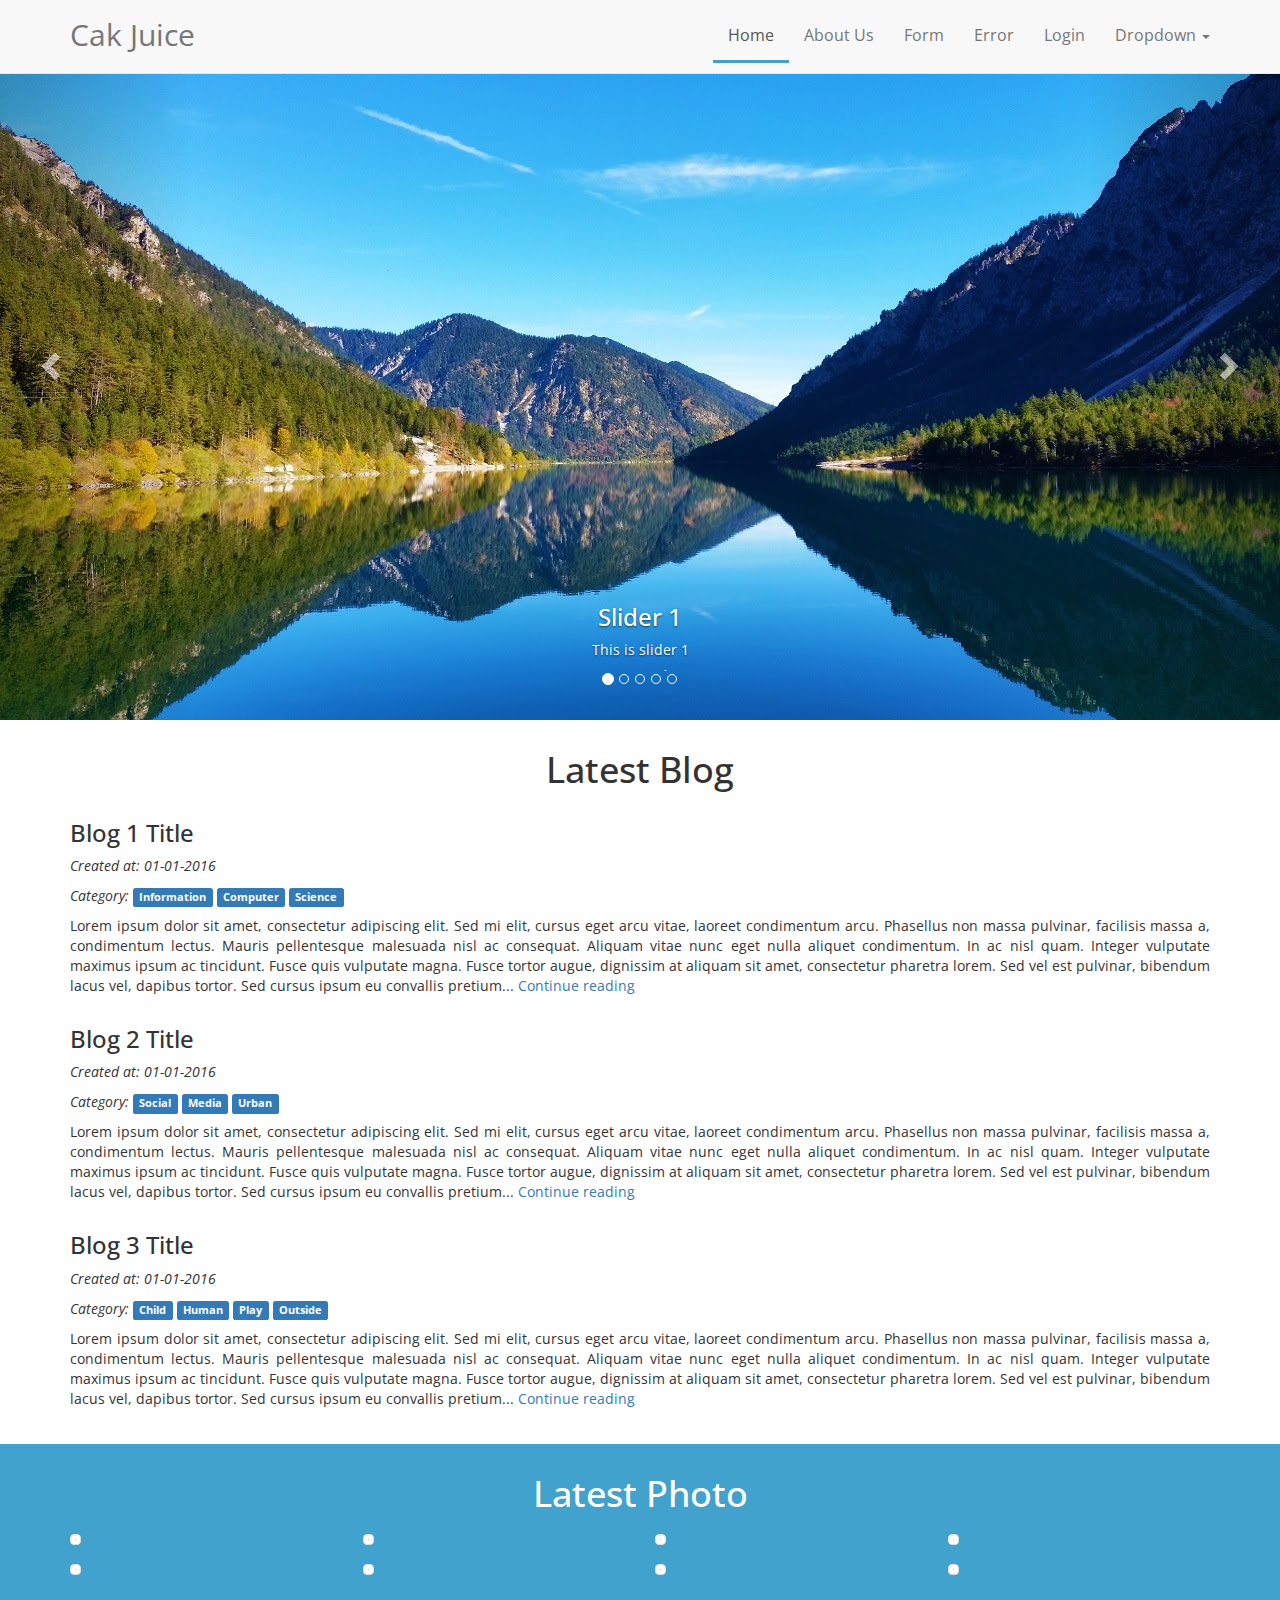
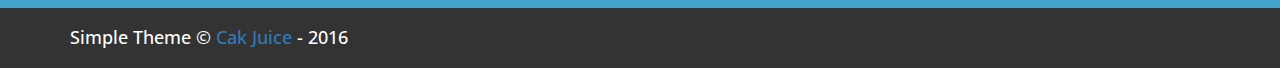
<file: index.html>
<!DOCTYPE html>
<html lang="en">
<head>
	<meta charset="utf-8">
	<meta http-equiv="X-UA-Compatible" content="IE=edge">
	<meta name="viewport" content="width=device-width, initial-scale=1">
	<meta name="description" content="HTML Simple Theme from CakJuice">
	<meta name="keyword" content="HTML, CSS, Javascript, JQuery, Theme, Website, CakJuice, Simple">
	<title>Cak Juice - Home</title>
	<link href="https://fonts.googleapis.com/css?family=Open+Sans" rel="stylesheet" type="text/css">
	<link rel="stylesheet" type="text/css" href="assets/css/bootstrap.min.css">
	<link rel="stylesheet" type="text/css" href="assets/fancybox/jquery.fancybox.css">
	<link rel="stylesheet" type="text/css" href="assets/css/font-awesome.min.css">
	<link rel="stylesheet" type="text/css" href="assets/css/juice.css">

	<script type="text/javascript" src="assets/js/jquery.min.js"></script>
	<script type="text/javascript" src="assets/fancybox/jquery.fancybox.pack.js"></script>
</head>
<body>

<!-- navbar -->
<nav class="navbar navbar-default navbar-fixed-top">
	<div class="container">
		<div class="navbar-header">
			<button type="button" class="navbar-toggle collapsed" data-toggle="collapse" data-target="#navbar-collapse" aria-expanded="false">
				<span class="sr-only">Toggle Navigation</span>
				<span class="icon-bar"></span>
				<span class="icon-bar"></span>
				<span class="icon-bar"></span>
			</button>

			<a class="navbar-brand" href="#">Cak Juice</a>
		</div>

		<div class="collapse navbar-collapse" id="navbar-collapse">
			<ul class="nav navbar-nav navbar-right">
				<li class="active"><a href="index.html">Home</a>
				<li><a href="about.html">About Us</a>
				<li><a href="form.html">Form</a></li>
				<li><a href="error404.html">Error</a></li>
				<!-- Button trigger modal -->
				<li><a href="#" data-toggle="modal" data-target="#myModal">Login</a></li>
				<li class="dropdown">
					<a href="#" class="dropdown-toggle" data-toggle="dropdown" role="button" aria-haspopup="true" aria-expanded="true">Dropdown <span class="caret"></span></a>
					<ul class="dropdown-menu">
						<li><a href="#">Action</a></li>
						<li><a href="#">Another action</a></li>
						<li><a href="#">Something else here</a></li>
						<li role="separator" class="divider"></li>
						<li><a href="#">Separated link</a></li>
						<li role="separator" class="divider"></li>
						<li><a href="#">One more separated link</a></li>
					</ul>
				</li>
			</ul>
		</div>
	</div>
</nav>
<!-- end of navbar -->

<!-- carousel -->
<div id="carousel" class="carousel slide" data-ride="carousel">
	<!-- indicator -->
	<ol class="carousel-indicators">
		<li data-target="#carousel" data-slide-to="0" class="active"></li>
		<li data-target="#carousel" data-slide-to="1"></li>
		<li data-target="#carousel" data-slide-to="2"></li>
		<li data-target="#carousel" data-slide-to="3"></li>
		<li data-target="#carousel" data-slide-to="4"></li>
	</ol>

	<!-- wrapper of slides -->
	<div class="carousel-inner" role="listbox">
		<div class="item active">
			<img src="assets/images/slider-1.jpg" alt="Slider 1" class="img-carousel">
			<div class="carousel-caption">
				<h3>Slider 1</h3>
				<p>This is slider 1</p>
			</div>
		</div>
		<div class="item">
			<img src="assets/images/slider-2.jpg" alt="Slider 2" class="img-carousel">
			<div class="carousel-caption">
				<h3>Slider 2</h3>
				<p>This is slider 2</p>
			</div>
		</div>
		<div class="item">
			<img src="assets/images/slider-3.jpg" alt="Slider 3" class="img-carousel">
			<div class="carousel-caption">
				<h3>Slider 3</h3>
				<p>This is slider 3</p>
			</div>
		</div>
		<div class="item">
			<img src="assets/images/slider-4.jpg" alt="Slider 4" class="img-carousel">
			<div class="carousel-caption">
				<h3>Slider 4</h3>
				<p>This is slider 4</p>
			</div>
		</div>
		<div class="item">
			<img src="assets/images/slider-5.jpg" alt="Slider 5" class="img-carousel">
			<div class="carousel-caption">
				<h3>Slider 5</h3>
				<p>This is slider 5</p>
			</div>
		</div>
	</div>

	<!-- controls -->
	<a class="left carousel-control" href="#carousel" role="button" data-slide="prev">
		<span class="glyphicon glyphicon-chevron-left" aria-hidden="true"></span>
		<span class="sr-only">Previous</span>
	</a>
	<a class="right carousel-control" href="#carousel" role="button" data-slide="next">
		<span class="glyphicon glyphicon-chevron-right" aria-hidden="true"></span>
		<span class="sr-only">Next</span>
	</a>
</div>
<!-- end of carousel -->

<!-- latest blog -->
<section>
	<div class="container">
		<h1 class="text-center">Latest Blog</h1>
		<div class="row">
			<div class="col-sm-12">
				<h3>Blog 1 Title</h3>
				<p>
					<i>Created at: 01-01-2016</i>
				</p>
				<p>
					<i>Category: </i> 
					<a href="#"><span class="label label-primary">Information</span></a>
					<a href="#"><span class="label label-primary">Computer</span></a>
					<a href="#"><span class="label label-primary">Science</span></a>
				</p>
				<p class="text-justify">
					Lorem ipsum dolor sit amet, consectetur adipiscing elit. Sed mi elit, cursus eget arcu vitae, laoreet condimentum arcu. Phasellus non massa pulvinar, facilisis massa a, condimentum lectus. Mauris pellentesque malesuada nisl ac consequat. Aliquam vitae nunc eget nulla aliquet condimentum. In ac nisl quam. Integer vulputate maximus ipsum ac tincidunt. Fusce quis vulputate magna. Fusce tortor augue, dignissim at aliquam sit amet, consectetur pharetra lorem. Sed vel est pulvinar, bibendum lacus vel, dapibus tortor. Sed cursus ipsum eu convallis pretium...
					<a href="#">Continue reading</a>
				</p>
			</div>
		</div>
		<div class="row">
			<div class="col-sm-12">
				<h3>Blog 2 Title</h3>
				<p>
					<i>Created at: 01-01-2016</i>
				</p>
				<p>
					<i>Category: </i> 
					<a href="#"><span class="label label-primary">Social</span></a>
					<a href="#"><span class="label label-primary">Media</span></a>
					<a href="#"><span class="label label-primary">Urban</span></a>
				</p>
				<p class="text-justify">
					Lorem ipsum dolor sit amet, consectetur adipiscing elit. Sed mi elit, cursus eget arcu vitae, laoreet condimentum arcu. Phasellus non massa pulvinar, facilisis massa a, condimentum lectus. Mauris pellentesque malesuada nisl ac consequat. Aliquam vitae nunc eget nulla aliquet condimentum. In ac nisl quam. Integer vulputate maximus ipsum ac tincidunt. Fusce quis vulputate magna. Fusce tortor augue, dignissim at aliquam sit amet, consectetur pharetra lorem. Sed vel est pulvinar, bibendum lacus vel, dapibus tortor. Sed cursus ipsum eu convallis pretium...
					<a href="#">Continue reading</a>
				</p>
			</div>
		</div>
		<div class="row">
			<div class="col-sm-12">
				<h3>Blog 3 Title</h3>
				<p>
					<i>Created at: 01-01-2016</i>
				</p>
				<p>
					<i>Category: </i> 
					<a href="#"><span class="label label-primary">Child</span></a>
					<a href="#"><span class="label label-primary">Human</span></a>
					<a href="#"><span class="label label-primary">Play</span></a>
					<a href="#"><span class="label label-primary">Outside</span></a>
				</p>
				<p class="text-justify">
					Lorem ipsum dolor sit amet, consectetur adipiscing elit. Sed mi elit, cursus eget arcu vitae, laoreet condimentum arcu. Phasellus non massa pulvinar, facilisis massa a, condimentum lectus. Mauris pellentesque malesuada nisl ac consequat. Aliquam vitae nunc eget nulla aliquet condimentum. In ac nisl quam. Integer vulputate maximus ipsum ac tincidunt. Fusce quis vulputate magna. Fusce tortor augue, dignissim at aliquam sit amet, consectetur pharetra lorem. Sed vel est pulvinar, bibendum lacus vel, dapibus tortor. Sed cursus ipsum eu convallis pretium...
					<a href="#">Continue reading</a>
				</p>
			</div>
		</div>
	</div>
</section>
<!-- end of latest blog -->

<!-- latest photo -->
<section id="latest-photo">
	<div class="container">
		<h1 class="text-center">Latest Photo</h1>
		<div class="row">
			<div class="col-sm-3 photo-gallery">
				<a class="fancy-group" rel="group" href="assets/images/photo-1.jpg" data-fancybox-title="Photo 1 Title">
					<img class="img-thumbnail img-responsive lazy" data-original="assets/images/photo-1.jpg">
				</a>
			</div>
			<div class="col-sm-3 photo-gallery">
				<a class="fancy-group" rel="group" href="assets/images/photo-2.jpg" data-fancybox-title="Photo 2 Title">
					<img class="img-thumbnail img-responsive lazy" data-original="assets/images/photo-2.jpg">
				</a>
			</div>
			<div class="col-sm-3 photo-gallery">
				<a class="fancy-group" rel="group" href="assets/images/photo-3.jpg" data-fancybox-title="Photo 3 Title">
					<img class="img-thumbnail img-responsive lazy" data-original="assets/images/photo-3.jpg">
				</a>
			</div>
			<div class="col-sm-3 photo-gallery">
				<a class="fancy-group" rel="group" href="assets/images/photo-4.jpg" data-fancybox-title="Photo 4 Title">
					<img class="img-thumbnail img-responsive lazy" data-original="assets/images/photo-4.jpg">
				</a>
			</div>
		</div>
		<div class="row">
			<div class="col-sm-3 photo-gallery">
				<a class="fancy-group" rel="group" href="assets/images/photo-5.jpg" data-fancybox-title="Photo 5 Title">
					<img class="img-thumbnail img-responsive lazy" data-original="assets/images/photo-5.jpg">
				</a>
			</div>
			<div class="col-sm-3 photo-gallery">
				<a class="fancy-group" rel="group" href="assets/images/photo-6.jpg" data-fancybox-title="Photo 6 Title">
					<img class="img-thumbnail img-responsive lazy" data-original="assets/images/photo-6.jpg">
				</a>
			</div>
			<div class="col-sm-3 photo-gallery">
				<a class="fancy-group" rel="group" href="assets/images/photo-7.jpg" data-fancybox-title="Photo 7 Title">
					<img class="img-thumbnail img-responsive lazy" data-original="assets/images/photo-7.jpg">
				</a>
			</div>
			<div class="col-sm-3 photo-gallery">
				<a class="fancy-group" rel="group" href="assets/images/photo-8.jpg" data-fancybox-title="Photo 8 Title">
					<img class="img-thumbnail img-responsive lazy" data-original="assets/images/photo-8.jpg">
				</a>
			</div>
		</div>
	</div>
</section>
<!-- end of latest photo -->

<!-- footer -->
<footer>
	<div class="container">
		<div class="row">
			<div class="col-sm-12">
				<h4>Simple Theme &copy; <a href="https://www.facebook.com/hendra.s.juice" target="_blank">Cak Juice</a> - 2016</h4>
			</div>
		</div>
	</div>
</footer>
<!-- end of footer -->

<!-- Modal -->
<div class="modal fade" id="myModal" tabindex="-1" role="dialog" aria-labelledby="myModalLabel">
	<div class="modal-dialog" role="document" style="width: 360px">
		<div class="modal-content">
			<div class="modal-header">
				<button type="button" class="close" data-dismiss="modal" aria-label="Close"><span aria-hidden="true">&times;</span></button>
				<h3 class="modal-title" id="myModalLabel">Login</h3>
			</div>
			<div class="modal-body">
				<form method="POST">
					<div class="form-group">
						<label for="email">Email</label>
						<input type="email" name="title" class="form-control" required>
					</div>
					<div class="form-group">
						<label for="password">Password</label>
						<input type="password" name="password" class="form-control" required>
					</div>
					<div class="checkbox">
						<label>
							<input type="checkbox"> Remember me
						</label>
					</div>
					<button type="submit" class="btn btn-primary">Submit</button>
				</form>
				<p style="margin-top: 10px">Forgot your password? <a href="#">reset it!</a></p>
			</div>
		</div>
	</div>
</div>

<script type="text/javascript" src="assets/js/bootstrap.min.js"></script>
<script type="text/javascript" src="assets/js/jquery.lazyload.min.js"></script>
<script type="text/javascript" src="assets/js/juice.js"></script>
<script type="text/javascript">
	$(function() {
		$('a.fancy-group').fancybox({
			'transitionIn': 'linear',
			'transitionOut': 'linear',
			'speedIn': 500,
			'speedOut': 250,
			'overlayShow': false,
		});
			
		// lazyload setting
		$('img.lazy').lazyload({
			effect: 'fadeIn',
		});
	});
</script>

</body>
</html>
</file>
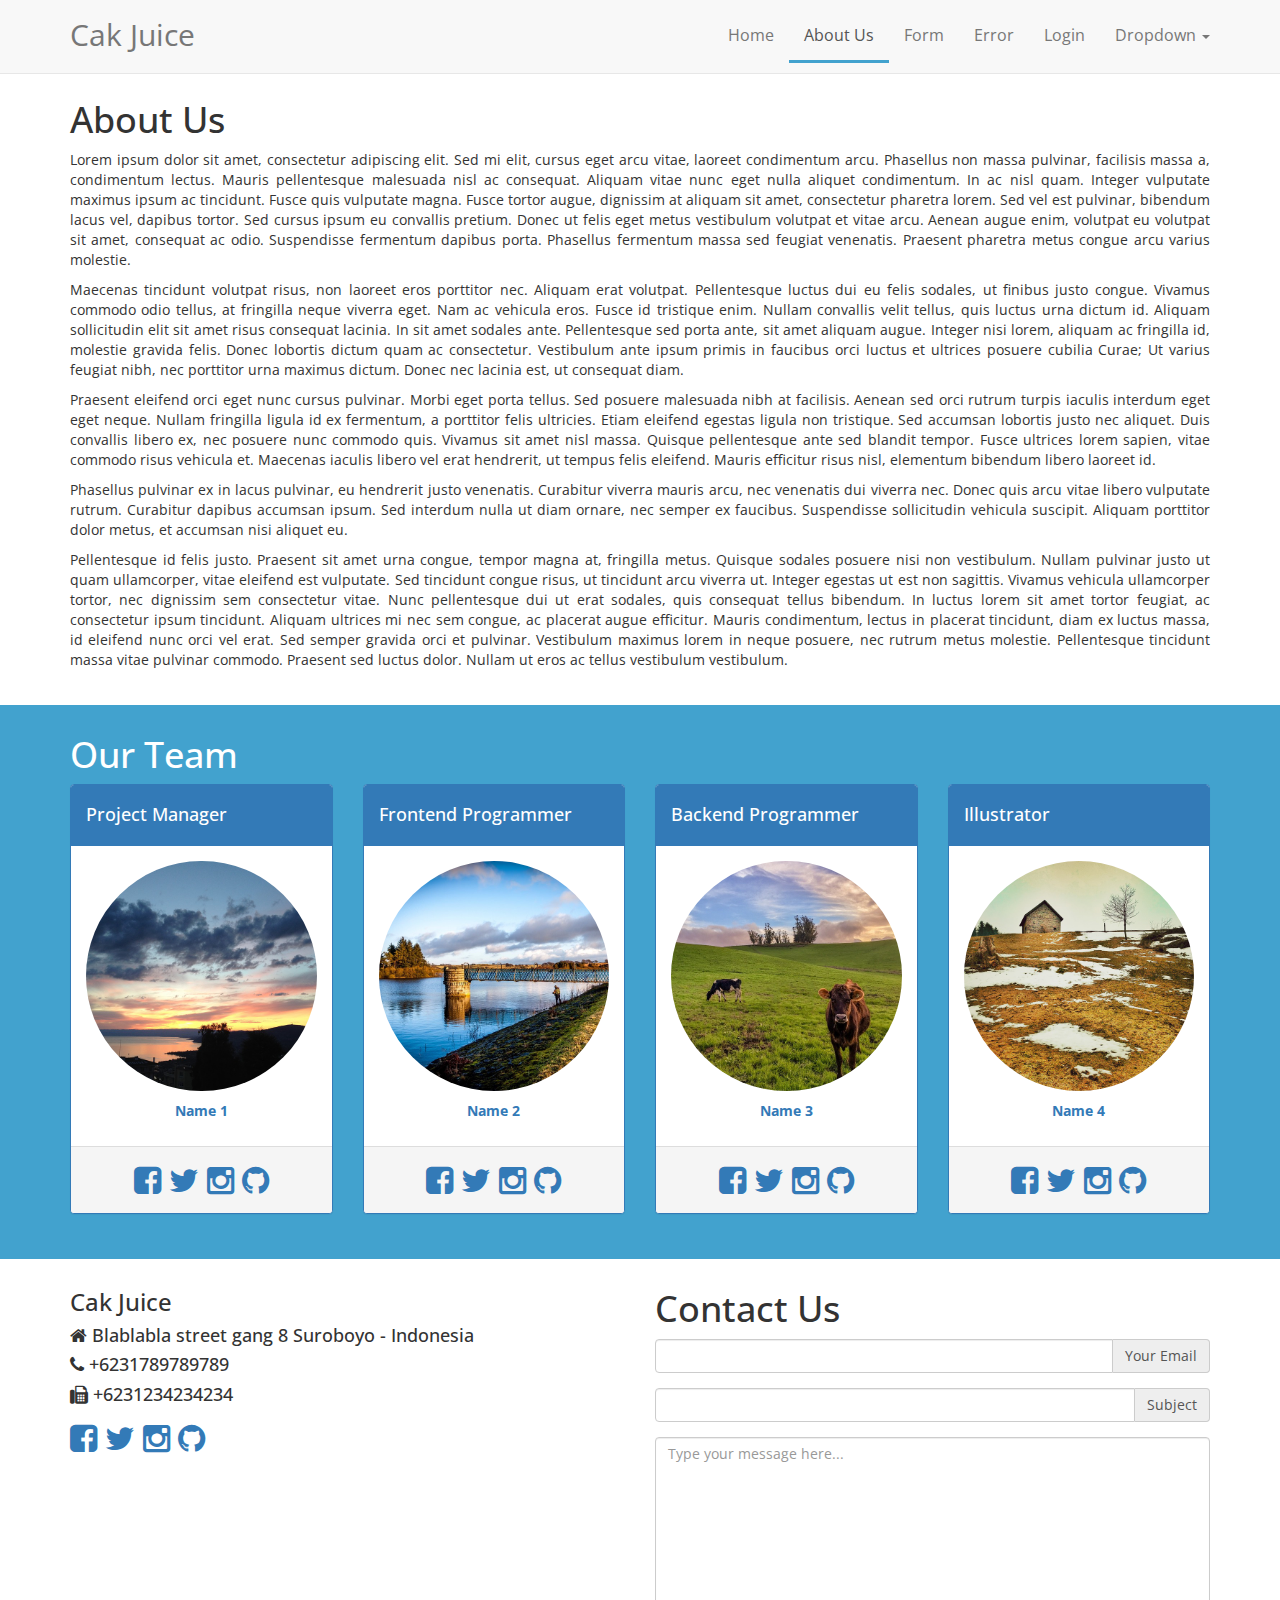
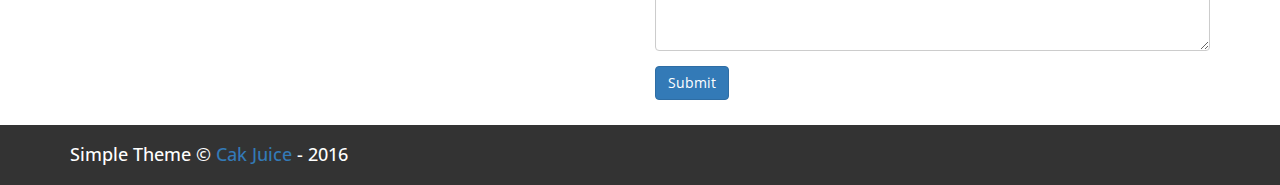
<file: about.html>
<!DOCTYPE html>
<html lang="en">
<head>
	<meta charset="utf-8">
	<meta http-equiv="X-UA-Compatible" content="IE=edge">
	<meta name="viewport" content="width=device-width, initial-scale=1">
	<meta name="description" content="HTML Simple Theme from CakJuice">
	<meta name="keyword" content="HTML, CSS, Javascript, JQuery, Theme, Website, CakJuice, Simple">
	<title>Cak Juice - About Us</title>
	<link href="https://fonts.googleapis.com/css?family=Open+Sans" rel="stylesheet" type="text/css">
	<link rel="stylesheet" type="text/css" href="assets/css/bootstrap.min.css">
	<link rel="stylesheet" type="text/css" href="assets/css/font-awesome.min.css">
	<link rel="stylesheet" type="text/css" href="assets/css/juice.css">

	<script type="text/javascript" src="assets/js/jquery.min.js"></script>
</head>
<body>

<!-- navbar -->
<nav class="navbar navbar-default navbar-fixed-top">
	<div class="container">
		<div class="navbar-header">
			<button type="button" class="navbar-toggle collapsed" data-toggle="collapse" data-target="#navbar-collapse" aria-expanded="false">
				<span class="sr-only">Toggle Navigation</span>
				<span class="icon-bar"></span>
				<span class="icon-bar"></span>
				<span class="icon-bar"></span>
			</button>

			<a class="navbar-brand" href="#">Cak Juice</a>
		</div>

		<div class="collapse navbar-collapse" id="navbar-collapse">
			<ul class="nav navbar-nav navbar-right">
				<li><a href="index.html">Home</a>
				<li class="active"><a href="about.html">About Us</a>
				<li><a href="form.html">Form</a></li>
				<li><a href="error404.html">Error</a></li>
				<!-- Button trigger modal -->
				<li><a href="#" data-toggle="modal" data-target="#myModal">Login</a></li>
				<li class="dropdown">
					<a href="#" class="dropdown-toggle" data-toggle="dropdown" role="button" aria-haspopup="true" aria-expanded="true">Dropdown <span class="caret"></span></a>
					<ul class="dropdown-menu">
						<li><a href="#">Action</a></li>
						<li><a href="#">Another action</a></li>
						<li><a href="#">Something else here</a></li>
						<li role="separator" class="divider"></li>
						<li><a href="#">Separated link</a></li>
						<li role="separator" class="divider"></li>
						<li><a href="#">One more separated link</a></li>
					</ul>
				</li>
			</ul>
		</div>
	</div>
</nav>
<!-- end of navbar -->

<section class="content">
	<div class="container">
		<h1 class="top-heading">About Us</h1>
		<p class="text-justify">
			Lorem ipsum dolor sit amet, consectetur adipiscing elit. Sed mi elit, cursus eget arcu vitae, laoreet condimentum arcu. Phasellus non massa pulvinar, facilisis massa a, condimentum lectus. Mauris pellentesque malesuada nisl ac consequat. Aliquam vitae nunc eget nulla aliquet condimentum. In ac nisl quam. Integer vulputate maximus ipsum ac tincidunt. Fusce quis vulputate magna. Fusce tortor augue, dignissim at aliquam sit amet, consectetur pharetra lorem. Sed vel est pulvinar, bibendum lacus vel, dapibus tortor. Sed cursus ipsum eu convallis pretium. Donec ut felis eget metus vestibulum volutpat et vitae arcu. Aenean augue enim, volutpat eu volutpat sit amet, consequat ac odio. Suspendisse fermentum dapibus porta. Phasellus fermentum massa sed feugiat venenatis. Praesent pharetra metus congue arcu varius molestie.
		</p>
		<p class="text-justify">
			Maecenas tincidunt volutpat risus, non laoreet eros porttitor nec. Aliquam erat volutpat. Pellentesque luctus dui eu felis sodales, ut finibus justo congue. Vivamus commodo odio tellus, at fringilla neque viverra eget. Nam ac vehicula eros. Fusce id tristique enim. Nullam convallis velit tellus, quis luctus urna dictum id. Aliquam sollicitudin elit sit amet risus consequat lacinia. In sit amet sodales ante. Pellentesque sed porta ante, sit amet aliquam augue. Integer nisi lorem, aliquam ac fringilla id, molestie gravida felis. Donec lobortis dictum quam ac consectetur. Vestibulum ante ipsum primis in faucibus orci luctus et ultrices posuere cubilia Curae; Ut varius feugiat nibh, nec porttitor urna maximus dictum. Donec nec lacinia est, ut consequat diam.
		</p>
		<p class="text-justify">
			Praesent eleifend orci eget nunc cursus pulvinar. Morbi eget porta tellus. Sed posuere malesuada nibh at facilisis. Aenean sed orci rutrum turpis iaculis interdum eget eget neque. Nullam fringilla ligula id ex fermentum, a porttitor felis ultricies. Etiam eleifend egestas ligula non tristique. Sed accumsan lobortis justo nec aliquet. Duis convallis libero ex, nec posuere nunc commodo quis. Vivamus sit amet nisl massa. Quisque pellentesque ante sed blandit tempor. Fusce ultrices lorem sapien, vitae commodo risus vehicula et. Maecenas iaculis libero vel erat hendrerit, ut tempus felis eleifend. Mauris efficitur risus nisl, elementum bibendum libero laoreet id.
		</p>
		<p class="text-justify">
			Phasellus pulvinar ex in lacus pulvinar, eu hendrerit justo venenatis. Curabitur viverra mauris arcu, nec venenatis dui viverra nec. Donec quis arcu vitae libero vulputate rutrum. Curabitur dapibus accumsan ipsum. Sed interdum nulla ut diam ornare, nec semper ex faucibus. Suspendisse sollicitudin vehicula suscipit. Aliquam porttitor dolor metus, et accumsan nisi aliquet eu.
		</p>
		<p class="text-justify">
			Pellentesque id felis justo. Praesent sit amet urna congue, tempor magna at, fringilla metus. Quisque sodales posuere nisi non vestibulum. Nullam pulvinar justo ut quam ullamcorper, vitae eleifend est vulputate. Sed tincidunt congue risus, ut tincidunt arcu viverra ut. Integer egestas ut est non sagittis. Vivamus vehicula ullamcorper tortor, nec dignissim sem consectetur vitae. Nunc pellentesque dui ut erat sodales, quis consequat tellus bibendum. In luctus lorem sit amet tortor feugiat, ac consectetur ipsum tincidunt. Aliquam ultrices mi nec sem congue, ac placerat augue efficitur. Mauris condimentum, lectus in placerat tincidunt, diam ex luctus massa, id eleifend nunc orci vel erat. Sed semper gravida orci et pulvinar. Vestibulum maximus lorem in neque posuere, nec rutrum metus molestie. Pellentesque tincidunt massa vitae pulvinar commodo. Praesent sed luctus dolor. Nullam ut eros ac tellus vestibulum vestibulum.
		</p>
	</div>
</section>

<section id="our-team">
	<div class="container">
		<h1>Our Team</h1>
		<div class="row">
			<div class="col-sm-3">
				<div class="panel panel-primary">
					<div class="panel-heading">
						<h4>Project Manager</h4>
					</div>
					<div class="panel-body">
						<img class="img-responsive img-circle lazy" data-original="assets/images/photo-1.jpg">
						<p class="text-center team-name">Name 1</p>
					</div>
					<div class="panel-footer team-social text-center">
						<a href="#" data-toggle="tooltip" data-placement="bottom" title="Facebook"><span class="fa fa-facebook-square"></span></a>
						<a href="#" data-toggle="tooltip" data-placement="bottom" title="Twitter"><span class="fa fa-twitter"></span></a>
						<a href="#" data-toggle="tooltip" data-placement="bottom" title="Instagram"><span class="fa fa-instagram"></span></a>
						<a href="#" data-toggle="tooltip" data-placement="bottom" title="Github"><span class="fa fa-github"></span></a>
					</div>
				</div>
			</div>

			<div class="col-sm-3">
				<div class="panel panel-primary">
					<div class="panel-heading">
						<h4>Frontend Programmer</h4>
					</div>
					<div class="panel-body">
						<img class="img-responsive img-circle lazy" data-original="assets/images/photo-2.jpg">
						<p class="text-center team-name">Name 2</p>
					</div>
					<div class="panel-footer team-social text-center">
						<a href="#" data-toggle="tooltip" data-placement="bottom" title="Facebook"><span class="fa fa-facebook-square"></span></a>
						<a href="#" data-toggle="tooltip" data-placement="bottom" title="Twitter"><span class="fa fa-twitter"></span></a>
						<a href="#" data-toggle="tooltip" data-placement="bottom" title="Instagram"><span class="fa fa-instagram"></span></a>
						<a href="#" data-toggle="tooltip" data-placement="bottom" title="Github"><span class="fa fa-github"></span></a>
					</div>
				</div>
			</div>

			<div class="col-sm-3">
				<div class="panel panel-primary">
					<div class="panel-heading">
					<h4>Backend Programmer</h4>
					</div>
					<div class="panel-body">
						<img class="img-responsive img-circle lazy" data-original="assets/images/photo-3.jpg">
						<p class="text-center team-name">Name 3</p>
					</div>
					<div class="panel-footer team-social text-center">
						<a href="#" data-toggle="tooltip" data-placement="bottom" title="Facebook"><span class="fa fa-facebook-square"></span></a>
						<a href="#" data-toggle="tooltip" data-placement="bottom" title="Twitter"><span class="fa fa-twitter"></span></a>
						<a href="#" data-toggle="tooltip" data-placement="bottom" title="Instagram"><span class="fa fa-instagram"></span></a>
						<a href="#" data-toggle="tooltip" data-placement="bottom" title="Github"><span class="fa fa-github"></span></a>
					</div>
				</div>
			</div>

			<div class="col-sm-3">
				<div class="panel panel-primary">
					<div class="panel-heading">
					<h4>Illustrator</h4>
					</div>
					<div class="panel-body">
						<img class="img-responsive img-circle lazy" data-original="assets/images/photo-4.jpg">
						<p class="text-center team-name">Name 4</p>
					</div>
					<div class="panel-footer team-social text-center">
						<a href="#" data-toggle="tooltip" data-placement="bottom" title="Facebook"><span class="fa fa-facebook-square"></span></a>
						<a href="#" data-toggle="tooltip" data-placement="bottom" title="Twitter"><span class="fa fa-twitter"></span></a>
						<a href="#" data-toggle="tooltip" data-placement="bottom" title="Instagram"><span class="fa fa-instagram"></span></a>
						<a href="#" data-toggle="tooltip" data-placement="bottom" title="Github"><span class="fa fa-github"></span></a>
					</div>
				</div>
			</div>
		</div>
	</div>
</section>

<section>
	<div class="container">
		<div class="row">
			<div class="col-sm-6">
				<h3>Cak Juice</h3>
				<h4><span class="fa fa-home"></span> Blablabla street gang 8 Suroboyo - Indonesia</h4>
				<h4><span class="fa fa-phone"></span> +6231789789789</h4>
				<h4><span class="fa fa-fax"></span> +6231234234234</h4>
				<div class="team-social">
					<a href="#" data-toggle="tooltip" data-placement="bottom" title="Facebook"><span class="fa fa-facebook-square"></span></a>
					<a href="#" data-toggle="tooltip" data-placement="bottom" title="Twitter"><span class="fa fa-twitter"></span></a>
					<a href="#" data-toggle="tooltip" data-placement="bottom" title="Instagram"><span class="fa fa-instagram"></span></a>
					<a href="#" data-toggle="tooltip" data-placement="bottom" title="Github"><span class="fa fa-github"></span></a>
				</div>
			</div>

			<div class="col-sm-6">
				<h1>Contact Us</h1>
				<form method="POST">
					<div class="form-group">
						<div class="input-group">
							<input type="email" class="form-control" id="your-email" required>
							<span class="input-group-addon">Your Email</span>
						</div>
					</div>
					<div class="form-group">
						<div class="input-group">
							<input type="text" class="form-control" id="subject" required>
							<span class="input-group-addon">Subject</span>
						</div>
					</div>
					<div class="form-group">
						<!-- <label for="message" class="hidden">Message</label> -->
						<textarea class="form-control" rows="10" id="message" placeholder="Type your message here..." required></textarea>
					</div>
					<button type="submit" class="btn btn-primary">Submit</button>
				</form>
			</div>
		</div>
	</div>
</section>

<!-- footer -->
<footer>
	<div class="container">
		<div class="row">
			<div class="col-sm-12">
				<h4>Simple Theme &copy; <a href="https://www.facebook.com/hendra.s.juice" target="_blank">Cak Juice</a> - 2016</h4>
			</div>
		</div>
	</div>
</footer>
<!-- end of footer -->

<!-- Modal -->
<div class="modal fade" id="myModal" tabindex="-1" role="dialog" aria-labelledby="myModalLabel">
	<div class="modal-dialog" role="document" style="width: 360px">
		<div class="modal-content">
			<div class="modal-header">
				<button type="button" class="close" data-dismiss="modal" aria-label="Close"><span aria-hidden="true">&times;</span></button>
				<h3 class="modal-title" id="myModalLabel">Login</h3>
			</div>
			<div class="modal-body">
				<form method="POST">
					<div class="form-group">
						<label for="email">Email</label>
						<input type="email" name="title" class="form-control" required>
					</div>
					<div class="form-group">
						<label for="password">Password</label>
						<input type="password" name="password" class="form-control" required>
					</div>
					<div class="checkbox">
						<label>
							<input type="checkbox"> Remember me
						</label>
					</div>
					<button type="submit" class="btn btn-primary">Submit</button>
				</form>
				<p style="margin-top: 10px">Forgot your password? <a href="#">reset it!</a></p>
			</div>
		</div>
	</div>
</div>

<script type="text/javascript" src="assets/js/bootstrap.min.js"></script>
<script type="text/javascript" src="assets/js/jquery.lazyload.min.js"></script>
<script type="text/javascript" src="assets/js/juice.js"></script>
<script type="text/javascript">
	$(function() {
		// lazyload setting
		$('img.lazy').lazyload({
			effect: 'fadeIn',
		});

		$('[data-toggle="tooltip"]').tooltip();
	});
</script>

</body>
</html>
</file>
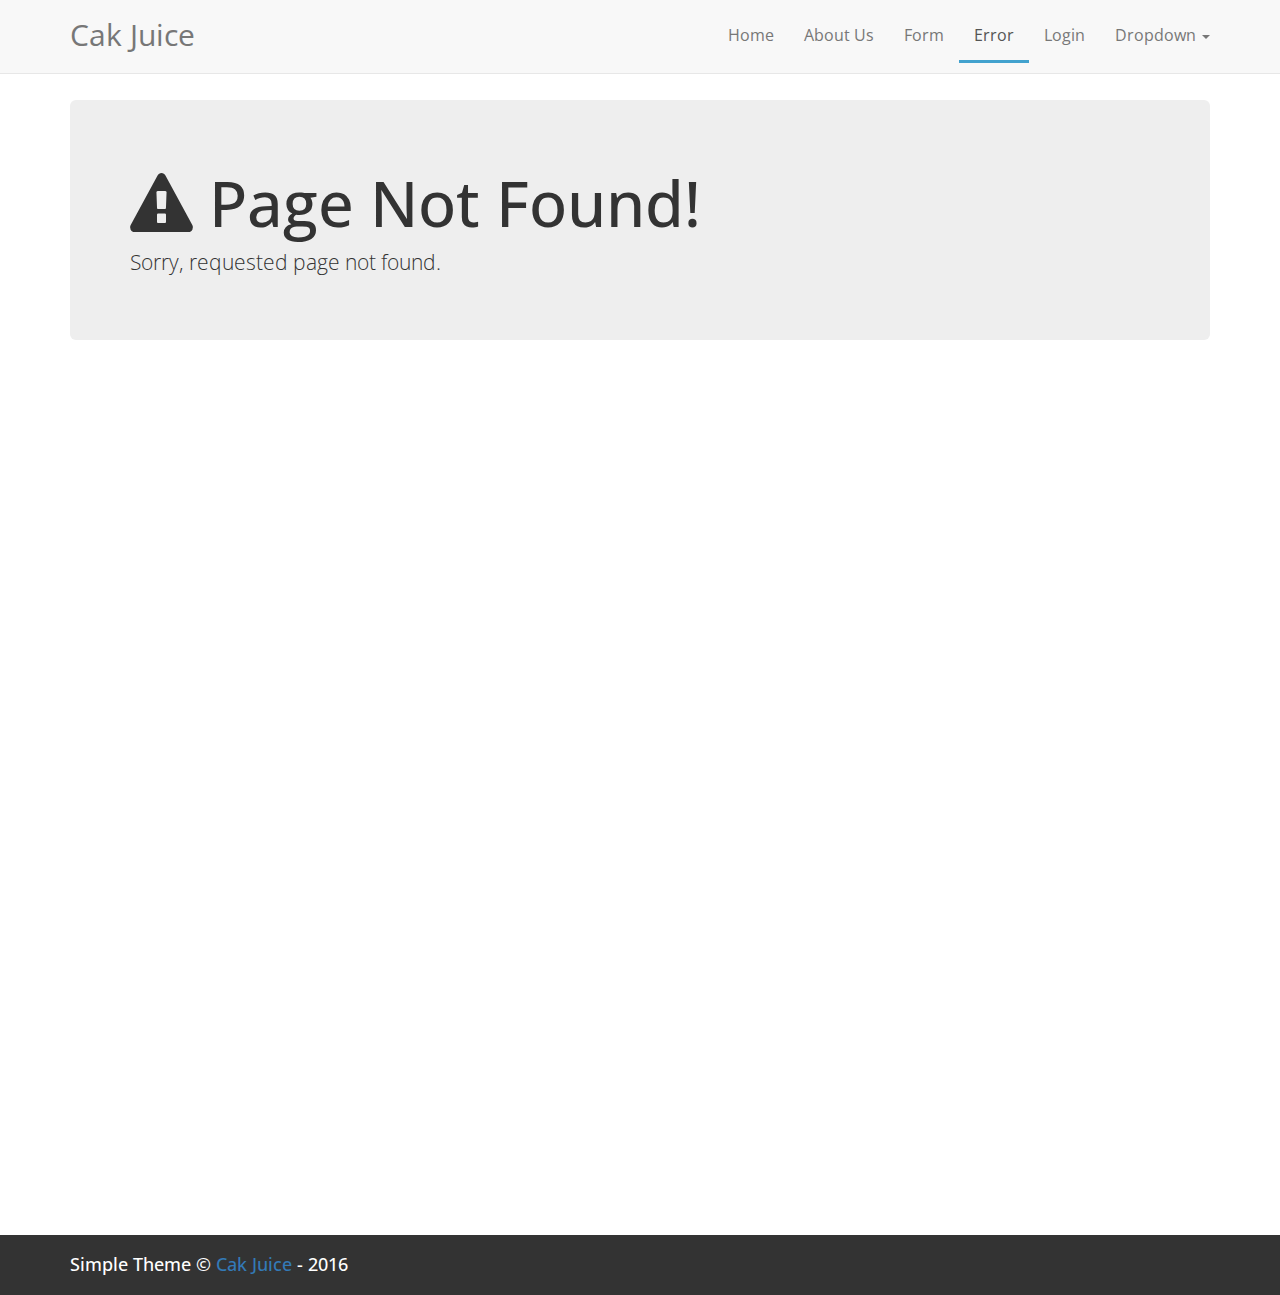
<file: error404.html>
<!DOCTYPE html>
<html lang="en">
<head>
	<meta charset="utf-8">
	<meta http-equiv="X-UA-Compatible" content="IE=edge">
	<meta name="viewport" content="width=device-width, initial-scale=1">
	<meta name="description" content="HTML Simple Theme from CakJuice">
	<meta name="keyword" content="HTML, CSS, Javascript, JQuery, Theme, Website, CakJuice, Simple">
	<title>Cak Juice - About Us</title>
	<link href="https://fonts.googleapis.com/css?family=Open+Sans" rel="stylesheet" type="text/css">
	<link rel="stylesheet" type="text/css" href="assets/css/bootstrap.min.css">
	<link rel="stylesheet" type="text/css" href="assets/css/font-awesome.min.css">
	<link rel="stylesheet" type="text/css" href="assets/css/juice.css">

	<script type="text/javascript" src="assets/js/jquery.min.js"></script>
</head>
<body>

<!-- navbar -->
<nav class="navbar navbar-default navbar-fixed-top">
	<div class="container">
		<div class="navbar-header">
			<button type="button" class="navbar-toggle collapsed" data-toggle="collapse" data-target="#navbar-collapse" aria-expanded="false">
				<span class="sr-only">Toggle Navigation</span>
				<span class="icon-bar"></span>
				<span class="icon-bar"></span>
				<span class="icon-bar"></span>
			</button>

			<a class="navbar-brand" href="#">Cak Juice</a>
		</div>

		<div class="collapse navbar-collapse" id="navbar-collapse">
			<ul class="nav navbar-nav navbar-right">
				<li><a href="index.html">Home</a>
				<li><a href="about.html">About Us</a>
				<li><a href="form.html">Form</a></li>
				<li class="active"><a href="error404.html">Error</a></li>
				<!-- Button trigger modal -->
				<li><a href="#" data-toggle="modal" data-target="#myModal">Login</a></li>
				<li class="dropdown">
					<a href="#" class="dropdown-toggle" data-toggle="dropdown" role="button" aria-haspopup="true" aria-expanded="true">Dropdown <span class="caret"></span></a>
					<ul class="dropdown-menu">
						<li><a href="#">Action</a></li>
						<li><a href="#">Another action</a></li>
						<li><a href="#">Something else here</a></li>
						<li role="separator" class="divider"></li>
						<li><a href="#">Separated link</a></li>
						<li role="separator" class="divider"></li>
						<li><a href="#">One more separated link</a></li>
					</ul>
				</li>
			</ul>
		</div>
	</div>
</nav>
<!-- end of navbar -->

<section class="content">
	<div class="container">
		<div class="jumbotron">
			<h1><span class="fa fa-exclamation-triangle"></span> Page Not Found!</h1>
			<p>Sorry, requested page not found.</p>
		</div>
	</div>
</section>

<!-- footer -->
<footer>
	<div class="container">
		<div class="row">
			<div class="col-sm-12">
				<h4>Simple Theme &copy; <a href="https://www.facebook.com/hendra.s.juice" target="_blank">Cak Juice</a> - 2016</h4>
			</div>
		</div>
	</div>
</footer>
<!-- end of footer -->

<!-- Modal -->
<div class="modal fade" id="myModal" tabindex="-1" role="dialog" aria-labelledby="myModalLabel">
	<div class="modal-dialog" role="document" style="width: 360px">
		<div class="modal-content">
			<div class="modal-header">
				<button type="button" class="close" data-dismiss="modal" aria-label="Close"><span aria-hidden="true">&times;</span></button>
				<h3 class="modal-title" id="myModalLabel">Login</h3>
			</div>
			<div class="modal-body">
				<form method="POST">
					<div class="form-group">
						<label for="email">Email</label>
						<input type="email" name="title" class="form-control" required>
					</div>
					<div class="form-group">
						<label for="password">Password</label>
						<input type="password" name="password" class="form-control" required>
					</div>
					<div class="checkbox">
						<label>
							<input type="checkbox"> Remember me
						</label>
					</div>
					<button type="submit" class="btn btn-primary">Submit</button>
				</form>
				<p style="margin-top: 10px">Forgot your password? <a href="#">reset it!</a></p>
			</div>
		</div>
	</div>
</div>

<script type="text/javascript" src="assets/js/bootstrap.min.js"></script>
<script type="text/javascript" src="assets/js/juice.js"></script>

</body>
</html>
</file>
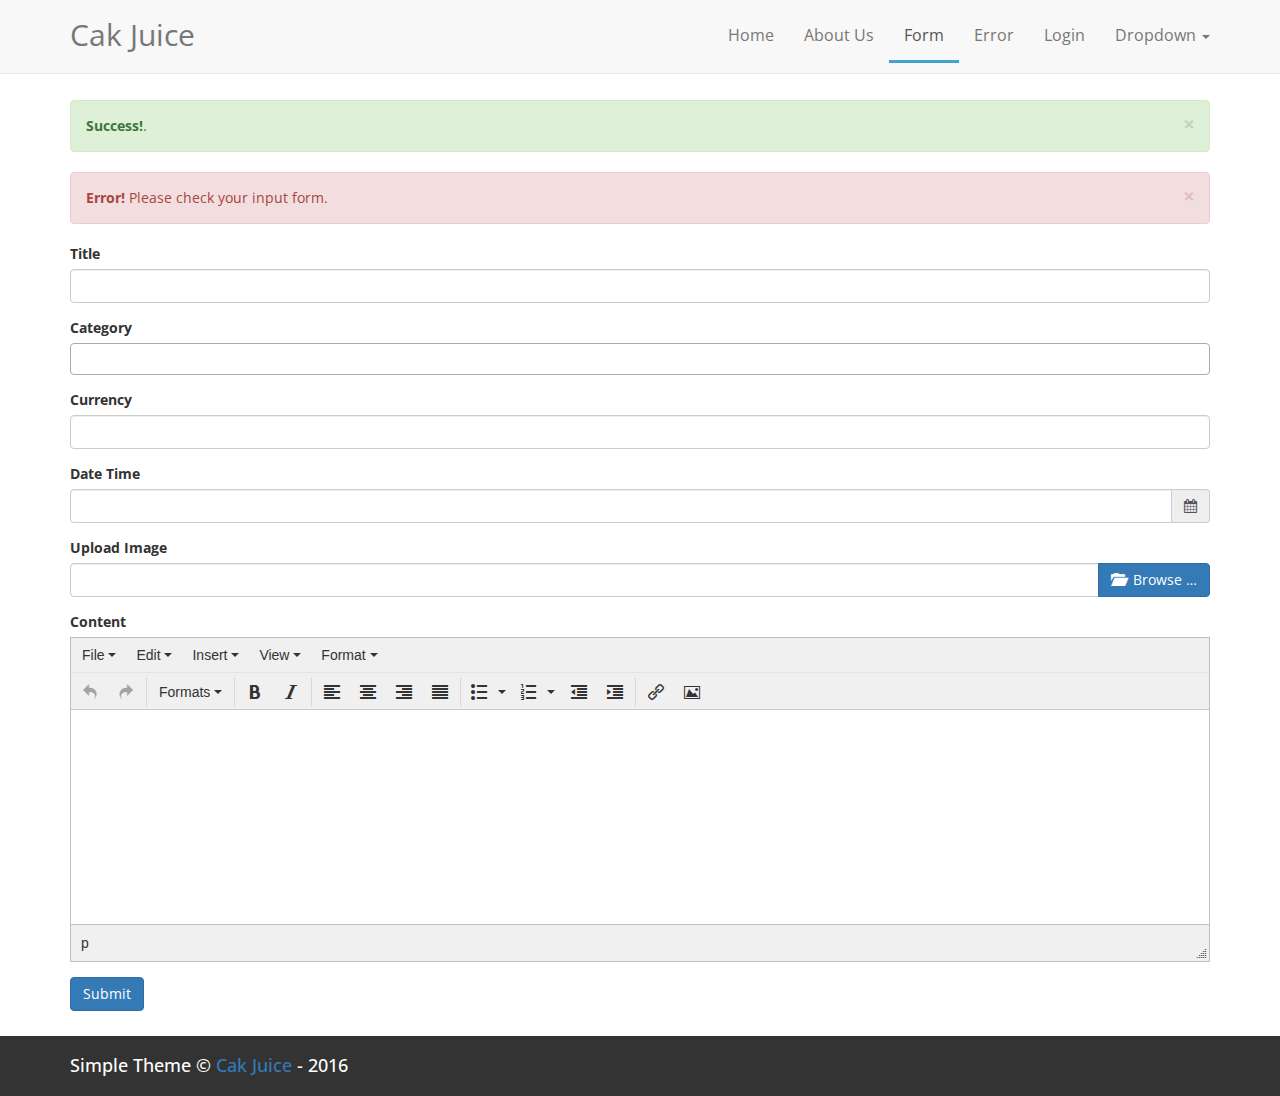
<file: form.html>
<!DOCTYPE html>
<html lang="en">
<head>
	<meta charset="utf-8">
	<meta http-equiv="X-UA-Compatible" content="IE=edge">
	<meta name="viewport" content="width=device-width, initial-scale=1">
	<meta name="description" content="HTML Simple Theme from CakJuice">
	<meta name="keyword" content="HTML, CSS, Javascript, JQuery, Theme, Website, CakJuice, Simple">
	<title>Cak Juice - Form</title>
	<link href="https://fonts.googleapis.com/css?family=Open+Sans" rel="stylesheet" type="text/css">
	<link rel="stylesheet" type="text/css" href="assets/css/bootstrap.min.css">
	<link rel="stylesheet" type="text/css" href="assets/css/select2.min.css">
	<link rel="stylesheet" type="text/css" href="assets/css/bootstrap-datetimepicker.min.css">
	<link rel="stylesheet" type="text/css" href="assets/fileinput/css/fileinput.min.css">
	<link rel="stylesheet" type="text/css" href="assets/css/font-awesome.min.css">
	<link rel="stylesheet" type="text/css" href="assets/css/juice.css">

	<script type="text/javascript" src="assets/js/jquery.min.js"></script>
	<script type="text/javascript" src="assets/js/select2.full.min.js"></script>
	<script type="text/javascript" src="assets/fileinput/js/plugins/canvas-to-blob.min.js"></script>
	<script type="text/javascript" src="assets/fileinput/js/fileinput.min.js"></script>
	<script type="text/javascript" src="assets/js/jquery.maskmoney.min.js"></script>
	<script type="text/javascript" src="assets/tinymce/tinymce.min.js"></script>
	<script type="text/javascript">
		tinymce.init({
			selector: '#tinymce',
			plugins: 'advlist autolink link image lists charmap print preview'
		});

		
	</script>
</head>
<body>

<!-- navbar -->
<nav class="navbar navbar-default navbar-fixed-top">
	<div class="container">
		<div class="navbar-header">
			<button type="button" class="navbar-toggle collapsed" data-toggle="collapse" data-target="#navbar-collapse" aria-expanded="false">
				<span class="sr-only">Toggle Navigation</span>
				<span class="icon-bar"></span>
				<span class="icon-bar"></span>
				<span class="icon-bar"></span>
			</button>

			<a class="navbar-brand" href="#">Cak Juice</a>
		</div>

		<div class="collapse navbar-collapse" id="navbar-collapse">
			<ul class="nav navbar-nav navbar-right">
				<li><a href="index.html">Home</a>
				<li><a href="about.html">About Us</a>
				<li class="active"><a href="form.html">Form</a></li>
				<li><a href="error404.html">Error</a></li>
				<!-- Button trigger modal -->
				<li><a href="#" data-toggle="modal" data-target="#myModal">Login</a></li>
				<li class="dropdown">
					<a href="#" class="dropdown-toggle" data-toggle="dropdown" role="button" aria-haspopup="true" aria-expanded="true">Dropdown <span class="caret"></span></a>
					<ul class="dropdown-menu">
						<li><a href="#">Action</a></li>
						<li><a href="#">Another action</a></li>
						<li><a href="#">Something else here</a></li>
						<li role="separator" class="divider"></li>
						<li><a href="#">Separated link</a></li>
						<li role="separator" class="divider"></li>
						<li><a href="#">One more separated link</a></li>
					</ul>
				</li>
			</ul>
		</div>
	</div>
</nav>
<!-- end of navbar -->

<section class="content">
	<div class="container">
		<div class="alert alert-success alert-dismissible" role="alert">
			<button type="button" class="close" data-dismiss="alert" aria-label="Close"><span aria-hidden="true">&times;</span></button>
			<strong>Success!</strong>.
		</div>

		<div class="alert alert-danger alert-dismissible" role="alert">
			<button type="button" class="close" data-dismiss="alert" aria-label="Close"><span aria-hidden="true">&times;</span></button>
			<strong>Error!</strong> Please check your input form.
		</div>

		<div>
			<form method="POST" enctype="multipart/form-data">
				<div class="form-group">
					<label for="title">Title</label>
					<input type="text" name="title" class="form-control">
				</div>
				<div class="form-group">
					<label for="category">Category</label>
					<select class="form-control" multiple="multiple" id="category" name="category">
						<option value="1">Internet</option>
						<option value="2">Computer</option>
						<option value="3">Science</option>
					</select>
				</div>
				<div class="form-group">
					<label for="currency">Currency</label>
					<input type="text" id="currency" name="currency" class="form-control text-right">
				</div>
				<div class="form-group">
					<label for="datetime">Date Time</label>
					<div id="datetimepicker" class="input-group">
						<input data-format="dd/MM/yyyy hh:mm:ss" type="text" name="datetime" class="form-control">
						<span class="add-on input-group-addon">
							<i data-time-icon="fa fa-clock-o" data-date-icon="fa fa-calendar"></i>
						</span>
					</div>
				</div>
				<div class="form-group">
					<label for="upload">Upload Image</label>
					<input name="upload" type="file" class="file file-loading form-control" data-allowed-file-extensions='["jpg", "jpeg", "png"]'>
				</div>
				<div class="form-group">
					<label for="content">Content</label>
					<textarea name="content" class="form-control" rows="10" id="tinymce"></textarea>
				</div>
				<button type="submit" class="btn btn-primary">Submit</button>
			</form>
		</div>
	</div>
</section>

<!-- footer -->
<footer>
	<div class="container">
		<div class="row">
			<div class="col-sm-12">
				<h4>Simple Theme &copy; <a href="https://www.facebook.com/hendra.s.juice" target="_blank">Cak Juice</a> - 2016</h4>
			</div>
		</div>
	</div>
</footer>
<!-- end of footer -->

<!-- Modal -->
<div class="modal fade" id="myModal" tabindex="-1" role="dialog" aria-labelledby="myModalLabel">
	<div class="modal-dialog" role="document" style="width: 360px">
		<div class="modal-content">
			<div class="modal-header">
				<button type="button" class="close" data-dismiss="modal" aria-label="Close"><span aria-hidden="true">&times;</span></button>
				<h3 class="modal-title" id="myModalLabel">Login</h3>
			</div>
			<div class="modal-body">
				<form method="POST">
					<div class="form-group">
						<label for="email">Email</label>
						<input type="email" name="title" class="form-control" required>
					</div>
					<div class="form-group">
						<label for="password">Password</label>
						<input type="password" name="password" class="form-control" required>
					</div>
					<div class="checkbox">
						<label>
							<input type="checkbox"> Remember me
						</label>
					</div>
					<button type="submit" class="btn btn-primary">Submit</button>
				</form>
				<p style="margin-top: 10px">Forgot your password? <a href="#">reset it!</a></p>
			</div>
		</div>
	</div>
</div>

<script type="text/javascript" src="assets/js/bootstrap.min.js"></script>
<script type="text/javascript" src="assets/js/bootstrap-datetimepicker.min.js"></script>
<script type="text/javascript" src="assets/js/juice.js"></script>
<!-- script type="text/javascript" src="assets/fileinput/js/fileinput_locale_<lang>.js"></script -->
<script type="text/javascript">
	$(function() {
		$('#datetimepicker').datetimepicker({
			language: 'id-ID'
		});

		$('#currency').maskMoney({
			prefix: 'IDR ',
			thousands: '.',
			decimal: ',',
			precision: 0,
		});

		$("#category").select2();
	});
</script>
</body>
</html>
</file>
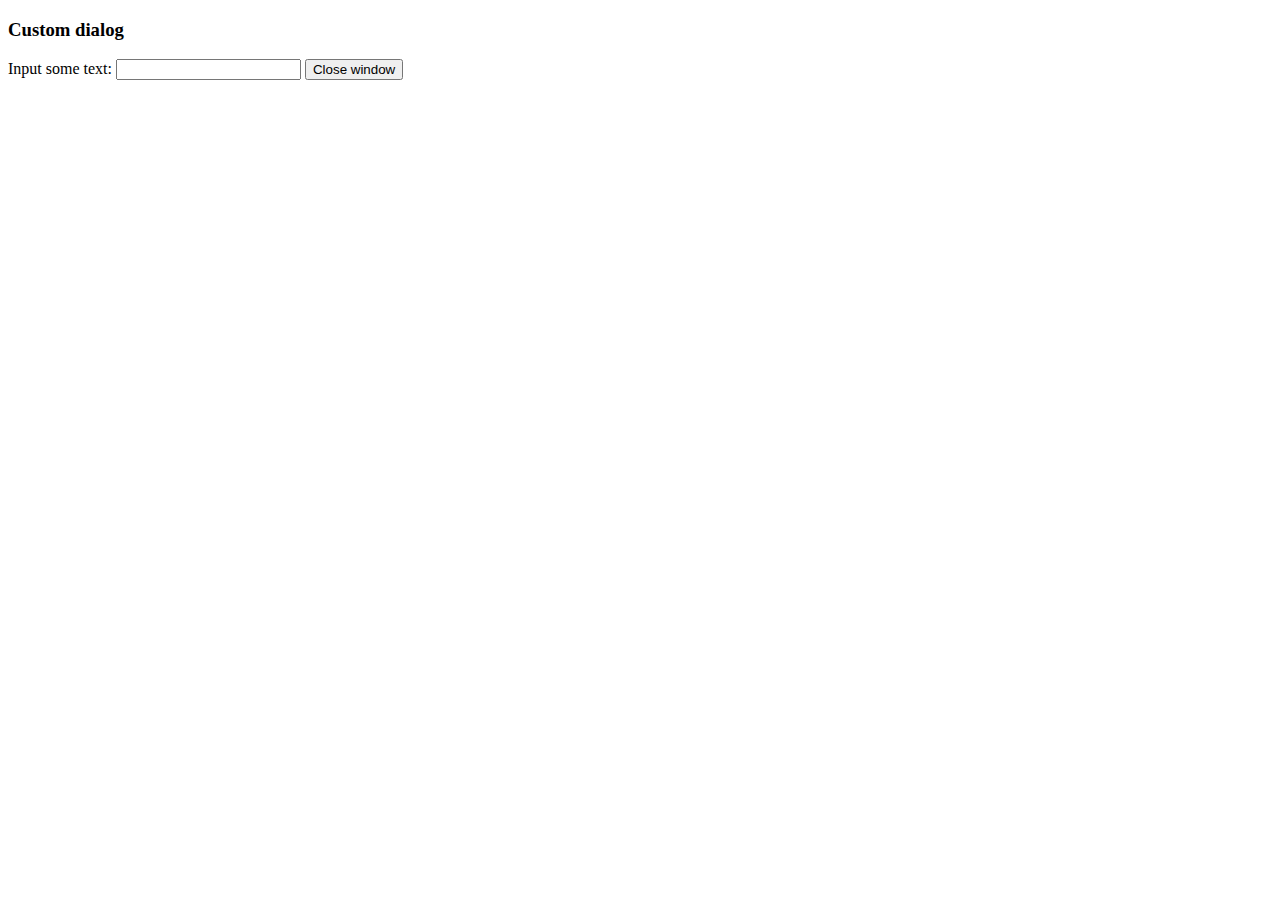
<file: assets/tinymce/plugins/example/dialog.html>
<!DOCTYPE html>
<html>
<body>
	<h3>Custom dialog</h3>
	Input some text: <input id="content">
	<button onclick="top.tinymce.activeEditor.windowManager.getWindows()[0].close();">Close window</button>
</body>
</html>
</file>
<file: assets/css/juice.css>
body {
	font-family: 'Open Sans', sans-serif;
	overflow-x: hidden; 
}

.navbar-default .navbar-nav>li>a {
	margin-top: 10px;
	margin-bottom: 10px;
	font-size: 16px;
}

.navbar-brand {
	margin-top: 10px;
	font-size: 30px;
}

.navbar-default .navbar-nav>.active>a,
.navbar-default .navbar-nav>.active>a:focus,
.navbar-default .navbar-nav>.active>a:hover {
	background-color: transparent;
	border-bottom: 3px solid #42a2ce;
}

.img-carousel {
	width: 100%;
}

.content {
	margin-top: 90px;
}

section {
	padding-top: 10px;
	padding-bottom: 25px;
}

.top-heading {
	margin-top: 0;
}

.panel-heading>h3 {
	margin-top: 10px;
}

.photo-gallery {
	margin-top: 5px;
	margin-bottom: 5px;
}

.img-thumbnail:hover {
	background-color: #286090;
	border-color: #286090;
}

.team-name, .team-social {
	margin-top: 10px;
	color: #337ab7;
	font-weight: bold;
}

.team-social {
	margin-top: 0;
	font-size: 32px;
}

footer {
	background-color: #333;
	color: #fff;
	padding-top: 10px;
	padding-bottom: 10px;
}

#latest-photo, #our-team {
	background-color: #42a2ce;
	color: #fff;
}

.carousel-control .glyphicon-chevron-right,
.carousel-control .icon-next {
	right: 25%;
}

.carousel-control .glyphicon-chevron-left,
.carousel-control .icon-prev {
	left: 25%;
}

/* Responsive bootstrap custom */
@media(max-width: 768px) {
	.navbar-collapse {
		margin-top: 10px;
		background-color: #fff;
	}

	.navbar-toggle {
		margin-top: 15px;
	}

	.navbar-default .navbar-nav>.active>a,
	.navbar-default .navbar-nav>.active>a:focus,
	.navbar-default .navbar-nav>.active>a:hover {
		background-color: #42a2ce;
		border: none;
		color: #fff;
	}
}
</file>
<file: assets/fileinput/css/fileinput.min.css>
/*!
 * @copyright Copyright &copy; Kartik Visweswaran, Krajee.com, 2014 - 2015
 * @package bootstrap-fileinput
 * @version 4.3.2
 *
 * File input styling for Bootstrap 3.0
 * Built for Yii Framework 2.0
 * Author: Kartik Visweswaran
 * Year: 2015
 * For more Yii related demos visit http://demos.krajee.com
 */.file-preview-frame,.file-preview-image,.file-preview-other{height:160px;vertical-align:middle}.file-loading{top:0;right:0;width:25px;height:25px;font-size:999px;text-align:right;color:#fff;background:url(../img/loading.gif)top left no-repeat;border:none}.file-object{margin:0 0 -5px;padding:0}.btn-file{position:relative;overflow:hidden}.btn-file input[type=file]{position:absolute;top:0;right:0;min-width:100%;min-height:100%;text-align:right;opacity:0;background:0 0;cursor:inherit;display:block}.file-caption-name{display:inline-block;overflow:hidden;height:20px;word-break:break-all}.input-group-lg .file-caption-name{height:25px}.file-preview-detail-modal{text-align:left}.file-error-message{color:#a94442;background-color:#f2dede;margin:5px;border:1px solid #ebccd1;border-radius:4px;padding:15px}.file-error-message pre,.file-error-message ul{margin:0;text-align:left}.file-error-message pre{margin:5px 0}.file-caption-disabled{background-color:#EEE;cursor:not-allowed;opacity:1}.file-preview{border-radius:5px;border:1px solid #ddd;padding:5px;width:100%;margin-bottom:5px}.file-preview-frame{display:table;margin:8px;border:1px solid #ddd;box-shadow:1px 1px 5px 0 #a2958a;padding:6px;float:left;text-align:center}.file-preview-frame:not(.file-preview-error):hover{box-shadow:3px 3px 5px 0 #333}.file-preview-text{text-align:left;width:160px;margin-bottom:2px;color:#428bca;background:#fff;overflow-x:hidden}.file-preview-other{display:table-cell;text-align:center;width:160px;border:2px solid #999;border-radius:30px}.file-preview-other:hover{opacity:.8}.file-actions,.file-other-error{text-align:left}.file-icon-lg{font-size:1.2em}.file-icon-2x{font-size:2.4em}.file-icon-4x{font-size:4.8em}.file-input-ajax-new .fileinput-remove-button,.file-input-ajax-new .fileinput-upload-button,.file-input-new .close,.file-input-new .file-preview,.file-input-new .fileinput-remove-button,.file-input-new .fileinput-upload-button,.file-input-new .glyphicon-file{display:none}.file-thumb-loading{background:url(../img/loading.gif)center center no-repeat content-box!important}.file-actions{margin-top:15px}.file-footer-buttons{float:right}.file-upload-indicator{padding-top:2px;cursor:default;opacity:.8;width:60%}.file-upload-indicator:hover{font-weight:700;opacity:1}.file-footer-caption{display:block;white-space:nowrap;overflow:hidden;text-overflow:ellipsis;width:160px;text-align:center;padding-top:4px;font-size:11px;color:#777;margin:5px auto 10px}.file-preview-error{opacity:.65;box-shadow:none}.file-preview-frame:not(.file-preview-error) .file-footer-caption:hover{color:#000}.file-drop-zone{border:1px dashed #aaa;border-radius:4px;height:100%;text-align:center;vertical-align:middle;margin:12px 15px 12px 12px;padding:5px}.file-drop-zone-title{color:#aaa;font-size:40px;padding:85px 10px}.file-highlighted{border:2px dashed #999!important;background-color:#f0f0f0}.file-uploading{background:url(../img/loading-sm.gif)center bottom 10px no-repeat;opacity:.65}.file-thumb-progress .progress,.file-thumb-progress .progress-bar{height:10px;font-size:9px;line-height:10px}.file-thumbnail-footer{position:relative}.file-thumb-progress{position:absolute;top:22px;left:0;right:0}.btn-file ::-ms-browse{width:100%;height:100%}
</file>
